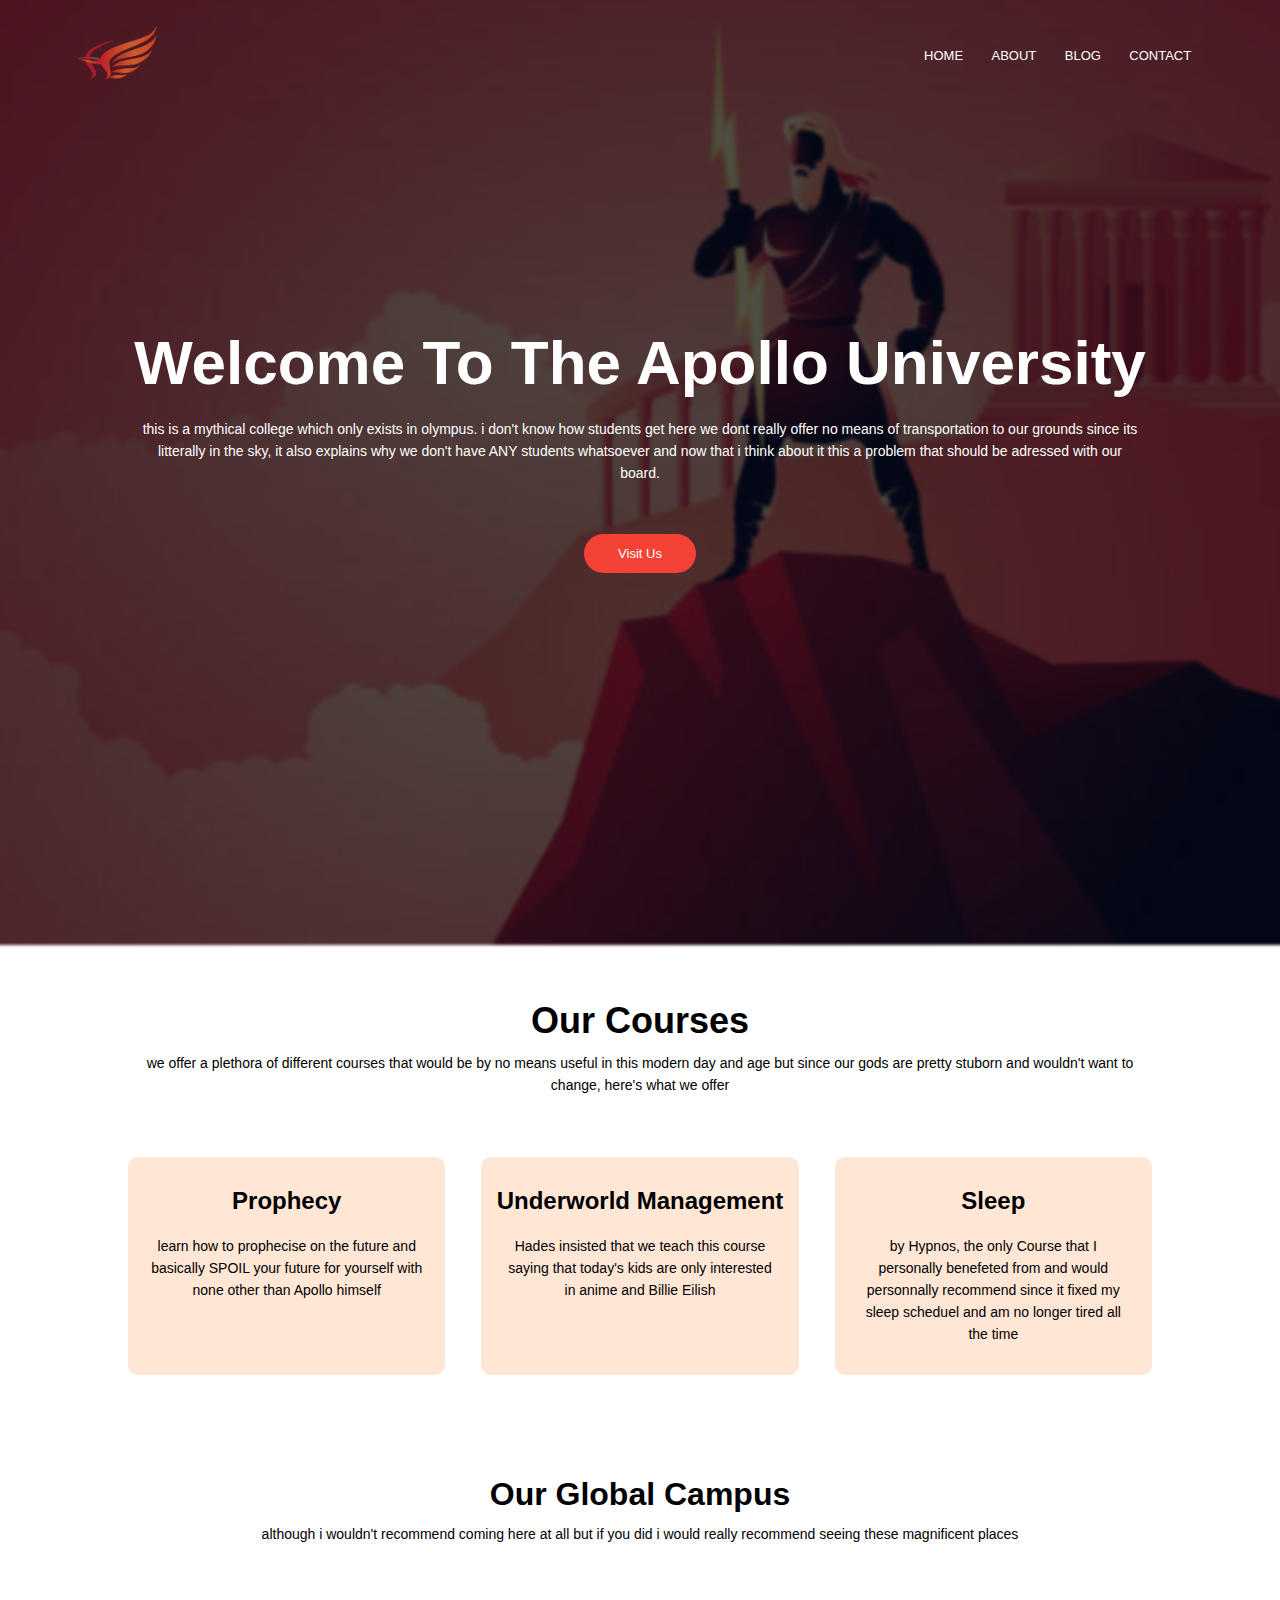
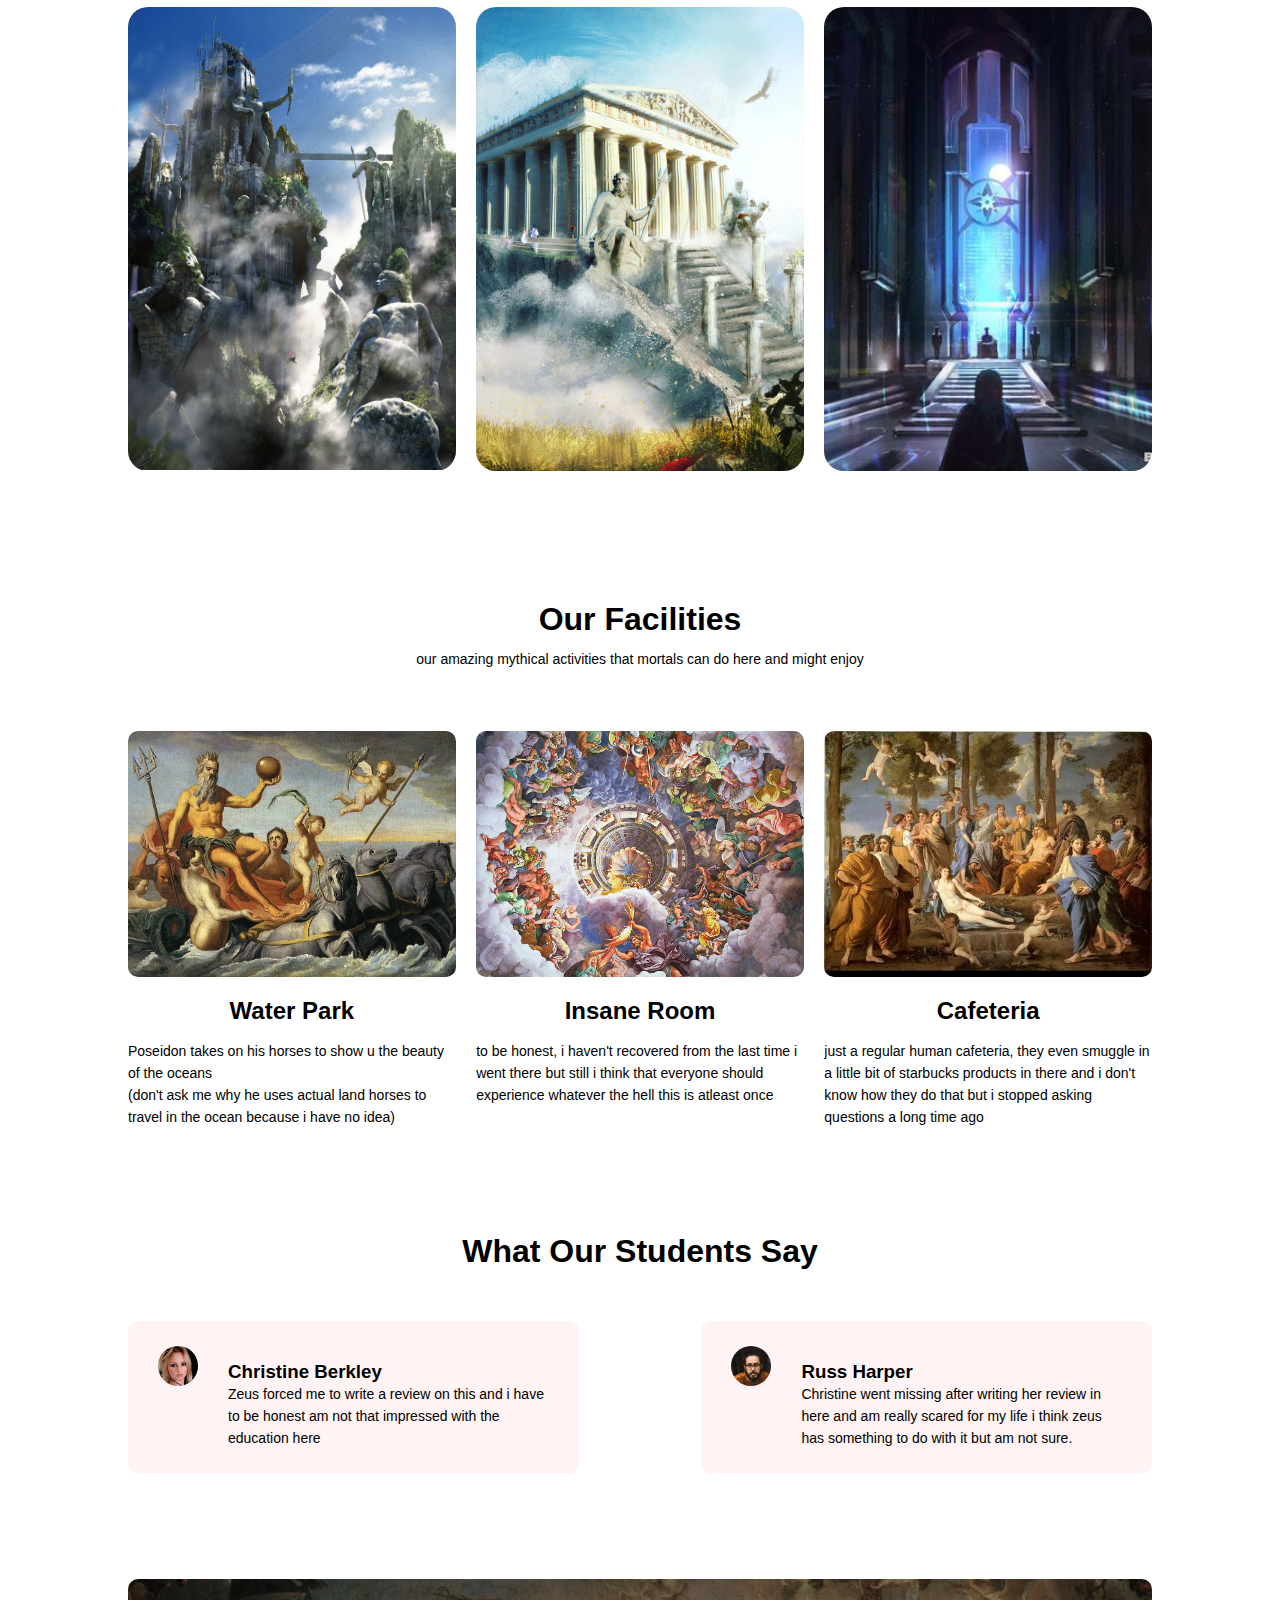
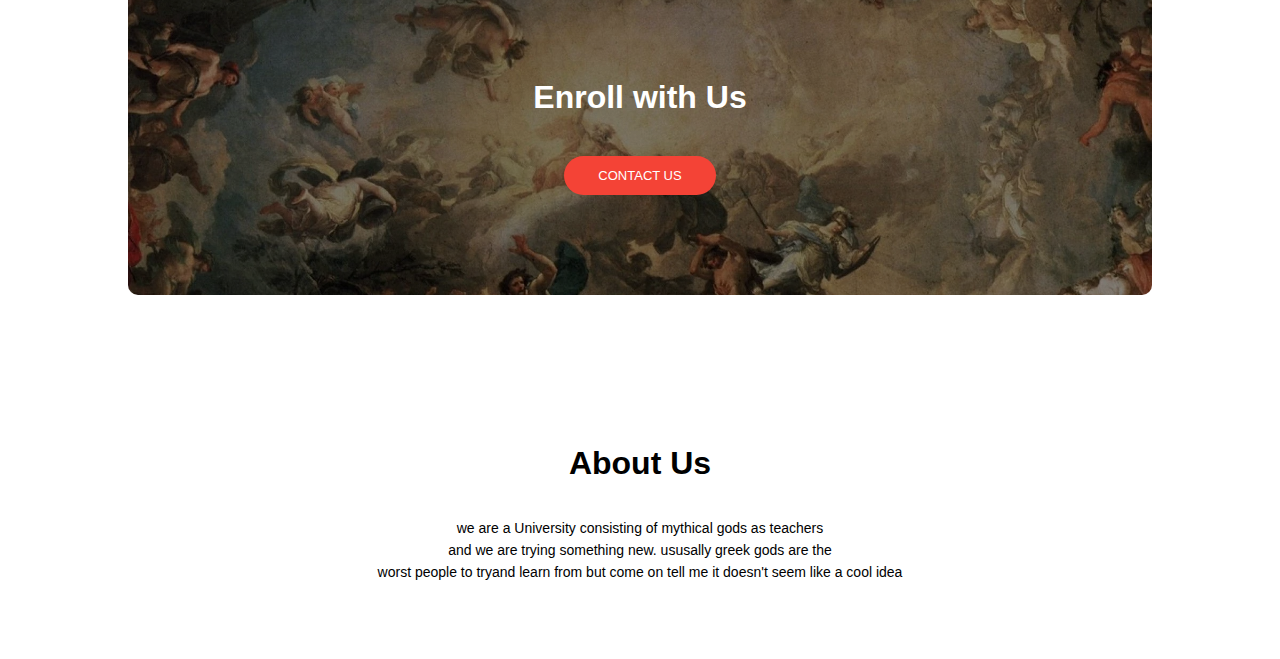
<file: index.html>
<!DOCTYPE html>
<html lang="en">
  <head>
    <meta charset="UTF-8" />
    <meta http-equiv="X-UA-Compatible" content="IE=edge" />
    <meta name="viewport" content="width=device-width, initial-scale=1.0" />
    <link rel="stylesheet" href="style.css" />
    <title>Algerian College</title>
  </head>
  <body>
    <!-- HEADER SECTION -->
    <section class="headerSection" id="headerSection">
      <nav>
        <a href="index.html"><img src="images/logo3.png" alt="logo" /></a>
        <div class="navLinks" id="navLinks">
          <i class="bi bi-x-circle-fill" onclick="HideMenu()"></i>
          <ul>
            <li><a href="index.html">HOME</a></li>
            <li><a href="about.html">ABOUT</a></li>
            <li><a href="blog.html">BLOG</a></li>
            <li><a href="contact.html">CONTACT</a></li>
          </ul>
        </div>
        <i class="bi bi-list" onclick="ShowMenu()"></i>
      </nav>
      <div class="textBox">
        <h1>Welcome To The Apollo University</h1>
        <p>
          this is a mythical college which only exists in olympus. i don't know
          how students get here we dont really offer no means of transportation
          to our grounds since its litterally in the sky, it also explains why
          we don't have ANY students whatsoever and now that i think about it
          this a problem that should be adressed with our board.
        </p>
        <a href="#" class="contactUsBtn">Visit Us</a>
      </div>
    </section>

    <!-- COURSES -->
    <section class="course">
      <h1>Our Courses</h1>
      <p>
        we offer a plethora of different courses that would be by no means
        useful in this modern day and age but since our gods are pretty stuborn
        and wouldn't want to change, here's what we offer
      </p>

      <div class="row">
        <div class="courseColumn">
          <h2>Prophecy</h2>
          <p>
            learn how to prophecise on the future and basically SPOIL your
            future for yourself with none other than Apollo himself
          </p>
        </div>
        <div class="courseColumn">
          <h2>Underworld Management</h2>
          <p>
            Hades insisted that we teach this course saying that today's kids
            are only interested in anime and Billie Eilish
          </p>
        </div>
        <div class="courseColumn">
          <h2>Sleep</h2>
          <p>
            by Hypnos, the only Course that I personally benefeted from and
            would personnally recommend since it fixed my sleep scheduel and am
            no longer tired all the time
          </p>
        </div>
      </div>
    </section>

    <!-- CAMPUS -->
    <section class="campus">
      <h1>Our Global Campus</h1>
      <p>
        although i wouldn't recommend coming here at all but if you did i would
        really recommend seeing these magnificent places
      </p>
      <div class="row">
        <div class="campusColumn">
          <img src="images/status.jpg" />
          <div class="imgCampusLayer">
            <h2>Arcade</h2>
          </div>
        </div>
        <div class="campusColumn">
          <img src="images/theatre.jpg" />
          <div class="imgCampusLayer">
            <h2>Theatre</h2>
          </div>
        </div>
        <div class="campusColumn">
          <img src="images/throneRoom.jpg" />
          <div class="imgCampusLayer">
            <h2>Throne</h2>
          </div>
        </div>
      </div>
    </section>

    <!-- FACILITIES -->
    <section class="facilities">
      <h1>Our Facilities</h1>
      <p>
        our amazing mythical activities that mortals can do here and might enjoy
      </p>
      <div class="row">
        <div class="facilitiesColumn">
          <img src="images/waterPark.png" />
          <h2>Water Park</h2>
          <p>
            Poseidon takes on his horses to show u the beauty of the oceans
            <br />(don't ask me why he uses actual land horses to travel in the
            ocean because i have no idea)
          </p>
        </div>
        <div class="facilitiesColumn">
          <img src="images/balRoom.jpg" />
          <h2>Insane Room</h2>
          <p>
            to be honest, i haven't recovered from the last time i went there
            but still i think that everyone should experience whatever the hell
            this is atleast once
          </p>
        </div>
        <div class="facilitiesColumn">
          <img src="images/chatRoom.jpg" />
          <h2>Cafeteria</h2>
          <p>
            just a regular human cafeteria, they even smuggle in a little bit of
            starbucks products in there and i don't know how they do that but i
            stopped asking questions a long time ago
          </p>
        </div>
      </div>
    </section>

    <!-- TESTIMONIALS -->
    <section class="testimonials-section">
      <h1>What Our Students Say</h1>
      <div class="row">
        <div class="testimonials-column">
          <img src="images/user1.jpg" />
          <div>
            <h3>Christine Berkley</h3>
            <p>
              Zeus forced me to write a review on this and i have to be honest
              am not that impressed with the education here
            </p>
            <i class="bi bi-star-fill"></i>
            <i class="bi bi-star-fill"></i>
            <i class="bi bi-star"></i>
            <i class="bi bi-star"></i>
            <i class="bi bi-star"></i>
          </div>
        </div>
        <div class="testimonials-column">
          <img src="images/user2.jpg" />
          <div>
            <h3>Russ Harper</h3>
            <p>
              Christine went missing after writing her review in here and am
              really scared for my life i think zeus has something to do with it
              but am not sure.
            </p>
            <i class="bi bi-star-fill"></i>
            <i class="bi bi-star-fill"></i>
            <i class="bi bi-star-fill"></i>
            <i class="bi bi-star-fill"></i>
            <i class="bi bi-star-half"></i>
          </div>
        </div>
      </div>
    </section>

    <!-- CALL TO ACTION -->
    <section class="callToAction">
      <h1>Enroll with Us</h1>
      <a href="#" class="contactUsBtn">CONTACT US</a>
    </section>

    <!-- FOOTER -->
    <section class="footer">
      <h1>About Us</h1>
      <p>
        we are a University consisting of mythical gods as teachers
        <br />
        and we are trying something new. ususally greek gods are the
        <br />
        worst people to tryand learn from but come on tell me it doesn't seem
        like a cool idea
      </p>
      <div class="socialMediaIcons">
        <i class="bi bi-facebook"></i>
        <i class="bi bi-instagram"></i>
        <i class="bi bi-linkedin"></i>
        <i class="bi bi-twitter"></i>
      </div>
    </section>

    <script>
      // nav bar hide and show
      let navLinks = document.getElementById("navLinks");
      function ShowMenu() {
        navLinks.style.right = "0";
      }
      function HideMenu() {
        navLinks.style.right = "-200px";
      }
    </script>
  </body>
</html>
</file>
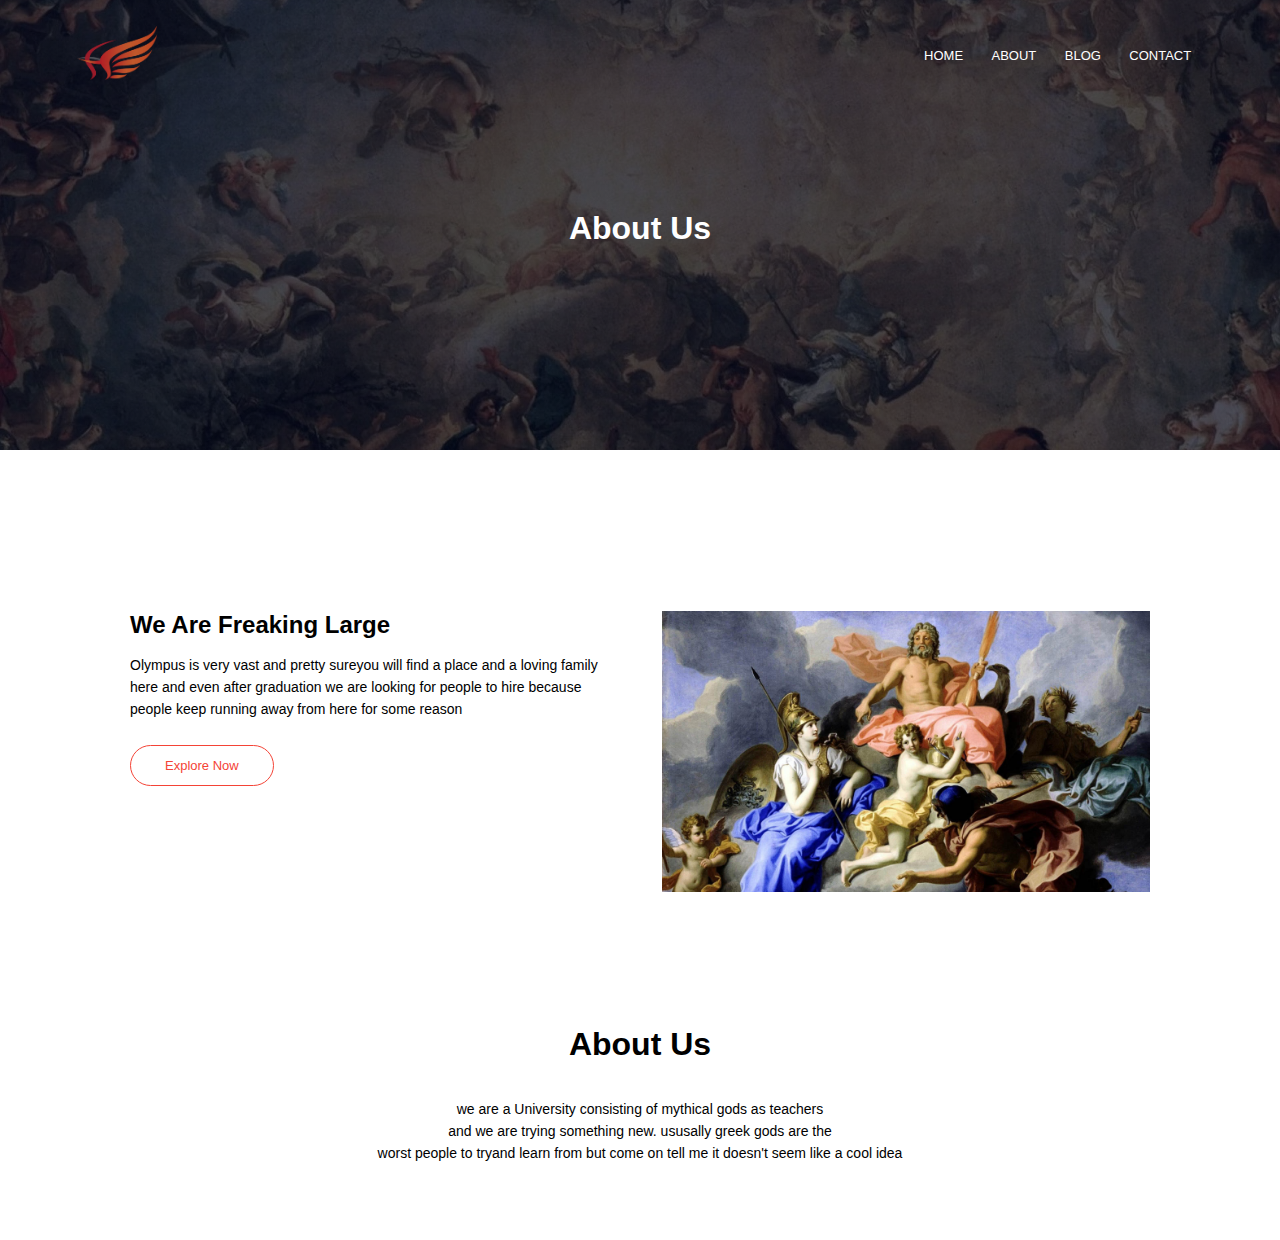
<file: about.html>
<!DOCTYPE html>
<html lang="en">
  <head>
    <meta charset="UTF-8" />
    <meta http-equiv="X-UA-Compatible" content="IE=edge" />
    <meta name="viewport" content="width=device-width, initial-scale=1.0" />
    <link rel="stylesheet" href="style.css" />
    <title>Algerian College</title>
  </head>
  <body>
    <!-- HEADER SECTION -->
    <section class="sub-headerSection" id="headerSection">
      <nav>
        <a href="index.html"><img src="images/logo3.png" alt="logo" /></a>
        <div class="navLinks" id="navLinks">
          <i class="bi bi-x-circle-fill" onclick="HideMenu()"></i>
          <ul>
            <li><a href="index.html">HOME</a></li>
            <li><a href="about.html">ABOUT</a></li>
            <li><a href="blog.html">BLOG</a></li>
            <li><a href="contact.html">CONTACT</a></li>
          </ul>
        </div>
        <i class="bi bi-list" onclick="ShowMenu()"></i>
      </nav>
      <h1>About Us</h1>
    </section>

    <!-- ABOUT US BODY -->
    <section class="aboutUs">
      <div class="row">
        <div class="aboutUsColumn">
          <h2>We Are Freaking Large</h2>
          <p>
            Olympus is very vast and pretty sureyou will find a place and a
            loving family here and even after graduation we are looking for
            people to hire because people keep running away from here for some
            reason
          </p>
          <a href="#" class="contactUsBtn redBtn">Explore Now</a>
        </div>
        <div class="aboutUsColumn">
          <img src="images/gods.jpg" />
        </div>
      </div>
    </section>

    <!-- FOOTER -->
    <section class="footer">
      <h1>About Us</h1>
      <p>
        we are a University consisting of mythical gods as teachers
        <br />
        and we are trying something new. ususally greek gods are the
        <br />
        worst people to tryand learn from but come on tell me it doesn't seem
        like a cool idea
      </p>
      <div class="socialMediaIcons">
        <i class="bi bi-facebook"></i>
        <i class="bi bi-instagram"></i>
        <i class="bi bi-linkedin"></i>
        <i class="bi bi-twitter"></i>
      </div>
    </section>

    <script>
      // nav bar hide and show
      let navLinks = document.getElementById("navLinks");
      function ShowMenu() {
        navLinks.style.right = "0";
      }
      function HideMenu() {
        navLinks.style.right = "-200px";
      }
    </script>
  </body>
</html>
</file>
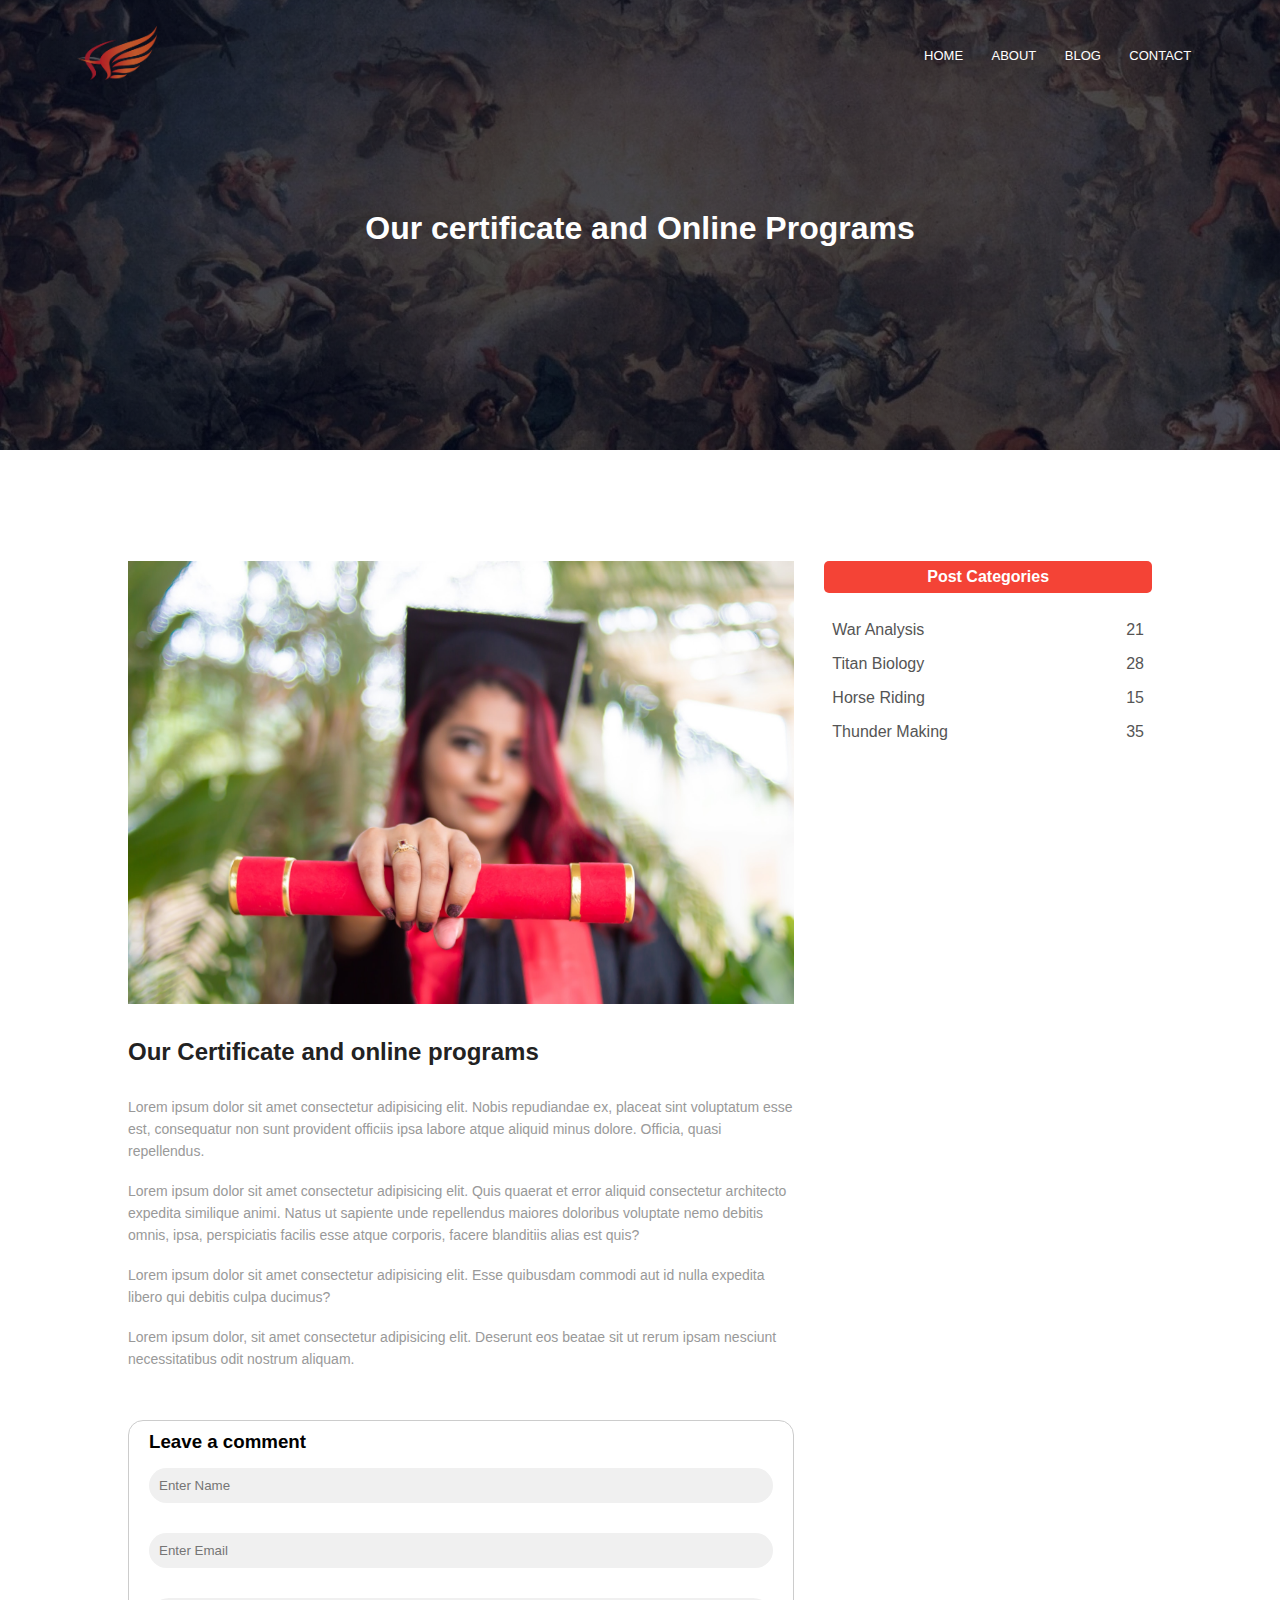
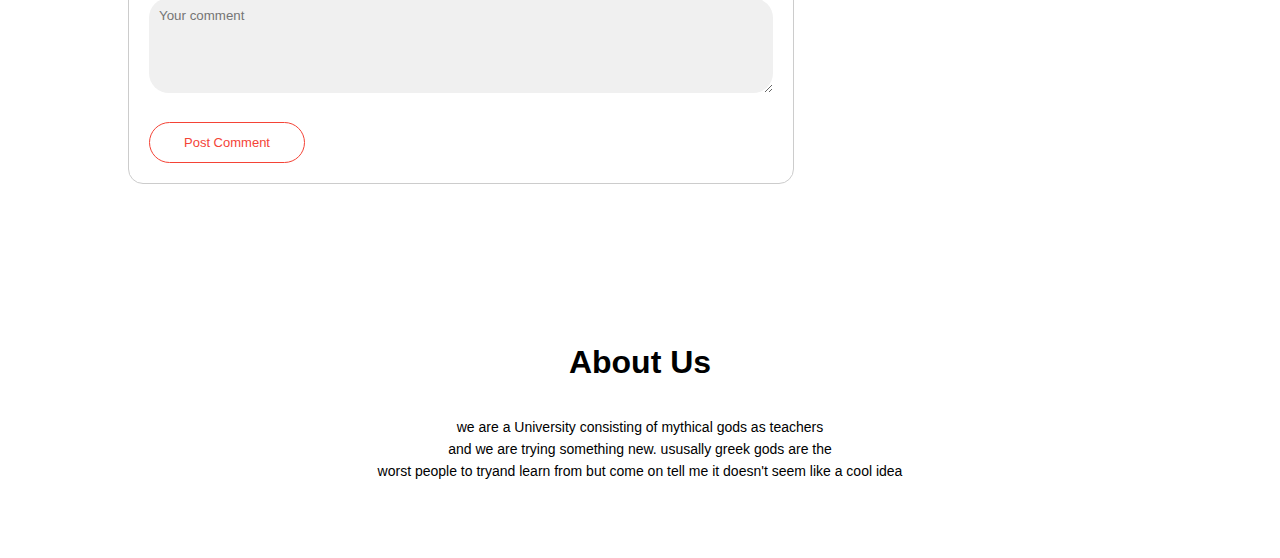
<file: blog.html>
<!DOCTYPE html>
<html lang="en">
  <head>
    <meta charset="UTF-8" />
    <meta http-equiv="X-UA-Compatible" content="IE=edge" />
    <meta name="viewport" content="width=device-width, initial-scale=1.0" />
    <link rel="stylesheet" href="style.css" />
    <title>Algerian College</title>
  </head>
  <body>
    <!-- HEADER SECTION -->
    <section class="sub-headerSection" id="headerSection">
      <nav>
        <a href="index.html"><img src="images/logo3.png" alt="logo" /></a>
        <div class="navLinks" id="navLinks">
          <i class="bi bi-x-circle-fill" onclick="HideMenu()"></i>
          <ul>
            <li><a href="index.html">HOME</a></li>
            <li><a href="about.html">ABOUT</a></li>
            <li><a href="blog.html">BLOG</a></li>
            <li><a href="contact.html">CONTACT</a></li>
          </ul>
        </div>
        <i class="bi bi-list" onclick="ShowMenu()"></i>
      </nav>
      <h1>Our certificate and Online Programs</h1>
    </section>

    <!-- BLOG -->
    <section class="blogSection">
      <div class="row">
        <div class="blogLeftSection">
          <img src="images/certificate.jpg" />
          <h2>Our Certificate and online programs</h2>
          <p>
            Lorem ipsum dolor sit amet consectetur adipisicing elit. Nobis
            repudiandae ex, placeat sint voluptatum esse est, consequatur non
            sunt provident officiis ipsa labore atque aliquid minus dolore.
            Officia, quasi repellendus.
          </p>
          <br />
          <p>
            Lorem ipsum dolor sit amet consectetur adipisicing elit. Quis
            quaerat et error aliquid consectetur architecto expedita similique
            animi. Natus ut sapiente unde repellendus maiores doloribus
            voluptate nemo debitis omnis, ipsa, perspiciatis facilis esse atque
            corporis, facere blanditiis alias est quis?
          </p>
          <br />
          <p>
            Lorem ipsum dolor sit amet consectetur adipisicing elit. Esse
            quibusdam commodi aut id nulla expedita libero qui debitis culpa
            ducimus?
          </p>
          <br />
          <p>
            Lorem ipsum dolor, sit amet consectetur adipisicing elit. Deserunt
            eos beatae sit ut rerum ipsam nesciunt necessitatibus odit nostrum
            aliquam.
          </p>
          <div class="commentBox">
            <h3>Leave a comment</h3>
            <form class="commentForm">
              <input type="text" placeholder="Enter Name" />
              <input type="email" placeholder="Enter Email" />
              <textarea rows="5" placeholder="Your comment"></textarea>
              <button class="contactUsBtn redBtn" type="submit">
                Post Comment
              </button>
            </form>
          </div>
        </div>
        <div class="blogRightSection">
          <h2>Post Categories</h2>
          <div>
            <span>War Analysis</span>
            <span>21</span>
          </div>
          <div>
            <span>Titan Biology</span>
            <span>28</span>
          </div>
          <div>
            <span>Horse Riding</span>
            <span>15</span>
          </div>
          <div>
            <span>Thunder Making</span>
            <span>35</span>
          </div>
        </div>
      </div>
    </section>

    <!-- FOOTER -->
    <section class="footer">
      <h1>About Us</h1>
      <p>
        we are a University consisting of mythical gods as teachers
        <br />
        and we are trying something new. ususally greek gods are the
        <br />
        worst people to tryand learn from but come on tell me it doesn't seem
        like a cool idea
      </p>
      <div class="socialMediaIcons">
        <i class="bi bi-facebook"></i>
        <i class="bi bi-instagram"></i>
        <i class="bi bi-linkedin"></i>
        <i class="bi bi-twitter"></i>
      </div>
    </section>

    <script>
      // nav bar hide and show
      let navLinks = document.getElementById("navLinks");
      function ShowMenu() {
        navLinks.style.right = "0";
      }
      function HideMenu() {
        navLinks.style.right = "-200px";
      }
    </script>
  </body>
</html>
</file>
<file: style.css>
* {
  box-sizing: border-box;
  margin: 0;
  padding: 0;
  font-family: "Roboto", sans-serif;
}
html,
body {
  overflow-x: hidden;
  max-width: 100%;
}
/* 


header section


*/
.headerSection {
  min-height: 100vh;
  width: 100%;
  background-image: linear-gradient(rgba(4, 9, 30, 0.7), rgba(4, 9, 30, 0.7)),
    url(images/zeus.jpg);
  backdrop-filter: blur(0px);
  background-position: center;
  background-size: cover;
  position: relative;
}
.headerSection::before {
  content: "";
  position: fixed;
  top: -5%;
  left: -5%;
  right: -5%;
  z-index: -1;

  display: block;
  background-image: linear-gradient(rgba(4, 9, 30, 0.7), rgba(4, 9, 30, 0.7)),
    url(images/zeus.jpg);
  background-size: cover;
  width: 110%;
  height: 110%;

  -webkit-filter: blur(1.5px);
  filter: blur(1.5px);
}
nav {
  display: flex;
  padding: 2% 6%;
  justify-content: space-between;
  align-items: center;
}
nav img {
  width: 80px;
  left: 20px;
  opacity: 80%;
}
.navLinks {
  flex: 1;
  text-align: right;
}
.navLinks ul li {
  list-style: none;
  display: inline-block;
  padding: 8px 12px;
  position: relative;
}
.navLinks ul li::after,
.navLinks ul li::before {
  content: "";
  width: 100%;
  opacity: 0;
  height: 2px;
  background: #f44336;
  display: block;
  margin: auto;
  transition: all 0.5s;
}
.navLinks ul li:hover::after,
.navLinks ul li:hover::before {
  opacity: 1;
  transform: translateY(0px);
}
.navLinks ul li::before {
  top: 0px;
  transform: translateY(-10px);
}
.navLinks ul li::after {
  bottom: 0px;
  transform: translateY(10px);
}
.navLinks ul li a {
  color: #fff;
  text-decoration: none;
  font-size: 13px;
}
nav .bi {
  display: none;
}
@media (max-width: 700px) {
  .headerSection::before {
    background-position: center center;
  }
}
/** 


basic info section


 **/
.textBox {
  width: 80%;
  color: #fff;
  position: absolute;
  top: 50%;
  left: 50%;
  transform: translate(-50%, -50%);
  text-align: center;
}
.textBox h1 {
  font-size: 62px;
}
.textBox p {
  margin: 10px 0 40px;
  font-size: 14px;
  color: #fff;
}
.contactUsBtn {
  display: inline-block;
  text-decoration: none;
  color: #fff;
  padding: 12px 34px;
  font-size: 13px;
  background: #f44336;
  position: relative;
  cursor: pointer;
  border-radius: 50px;
  transition: 1s;
}
.contactUsBtn:hover {
  background: #f44336c5;
}
@media (max-width: 700px) {
  .textBox h1 {
    font-size: 20px;
  }
  .navLinks {
    position: fixed;
    background: #f44336;
    height: 100vh;
    width: 150px;
    top: 0;
    right: -200px;
    text-align: center;
    z-index: 2;
    transition: 0.3s;
  }
  .navLinks ul li {
    display: block;
  }
  nav .bi {
    display: block;
    color: #fff;
    margin: 10px;
    font-size: 22px;
    cursor: pointer;
    text-align: left;
  }
  .navLinks ul {
    padding: 30px;
  }
}
/* 


COURSES


*/
.course {
  width: 80%;
  margin: auto;
  text-align: center;
  padding-top: 100px;
}
.course h1 {
  font-size: 36px;
  font-weight: 600;
}
p {
  color: rgb(0, 0, 0);
  font-size: 14px;
  font-weight: 300;
  line-height: 22px;
  padding: 10px;
}
.row {
  margin-top: 5%;
  display: flex;
  justify-content: space-between;
}
.courseColumn {
  flex-basis: 31%;
  background: #ff75192f;
  border-radius: 10px;
  margin-bottom: 5%;
  padding: 20px 12px;
  transition: 0.5s;
}
.courseColumn h2 {
  text-align: center;
  font-weight: 900;
  margin: 10px 0;
}
@media (max-width: 700px) {
  .row {
    flex-direction: column;
  }
}
/* 


campus


*/
.campus {
  width: 80%;
  margin: auto;
  text-align: center;
  padding-top: 50px;
}
.campusColumn {
  flex-basis: 32%;
  border-radius: 20px;
  margin-bottom: 30px;
  position: relative;
  overflow: hidden;
}
.campusColumn:hover img {
  transform: scale(1.06);
  transform-origin: 50% 50%;
}
.campusColumn:hover .imgCampusLayer {
  background: rgba(255, 255, 255, 0.212);
}
.campusColumn img {
  width: 100%;
  display: block;
  transition: 2s;
}
.imgCampusLayer {
  background: transparent;
  height: 100%;
  width: 100%;
  position: absolute;
  top: 0;
  left: 0;
  transition: 2s;
}
.imgCampusLayer h2 {
  width: 100%;
  font-weight: 900;
  color: rgba(0, 0, 0, 0.74);
  font-size: 26px;
  bottom: 0;
  left: 50%;
  transform: translateX(-50%);
  position: absolute;
  opacity: 0;
  transition: 1s;
}
.imgCampusLayer:hover h2 {
  bottom: 15%;
  font-size: 26px;
  opacity: 1;
}
/* 


facilities


*/
.facilities {
  width: 80%;
  margin: auto;
  text-align: center;
  padding-top: 100px;
}
.facilitiesColumn {
  flex-basis: 32%;
  border-radius: 10px;
  margin-bottom: 5px;
  text-align: left;
}
.facilitiesColumn img {
  width: 100%;
  border-radius: 10px;
  transition: 2s;
}
.facilitiesColumn p {
  padding: 0;
}
.facilitiesColumn h2 {
  margin-top: 16px;
  margin-bottom: 15px;
  text-align: center;
}
/* 


testimonials


*/
.testimonials-section {
  width: 80%;
  margin: auto;
  text-align: center;
  padding-top: 100px;
}
.testimonials-column {
  flex-basis: 44%;
  border-radius: 10px;
  margin-bottom: 5px;
  text-align: left;
  background: #fff3f3;
  padding: 25px;
  cursor: pointer;
  display: flex;
}
.testimonials-column img {
  height: 40px;
  margin-left: 5px;
  margin-right: 30px;
  border-radius: 50%;
}
.testimonials-column p {
  padding: 0;
}
.testimonials-column h3 {
  margin-top: 15px;
  text-align: left;
}
.testimonials-column .bi {
  color: #f44336;
}
@media (max-width: 700px) {
  .testimonials-column img {
    margin-left: 0px;
    margin-right: 15px;
  }
}
/* 
  

  call to action

  
  */
.callToAction {
  margin: 100px auto;
  width: 80%;
  background-image: linear-gradient(rgba(0, 0, 0, 0.466), rgba(0, 0, 0, 0.466)),
    url(images/mythicalBackground.webp);
  background-position: center;
  background-size: cover;
  border-radius: 10px;
  text-align: center;
  padding: 100px 0;
}
.callToAction h1 {
  color: #fff;
  margin-bottom: 40px;
  padding: 0;
}
@media (max-width: 700px) {
  .callToAction h1 {
    font-size: 24px;
  }
}
/* 
  

  footer

  
  */
.footer {
  width: 100%;
  text-align: center;
  padding: 30px 0;
}
.footer h1 {
  margin-bottom: 25px;
  margin-top: 20px;
  font-weight: 600;
}
.socialMediaIcons {
  color: #f44336;
  margin: 0 13px;
  cursor: pointer;
  padding: 18px 0;
}
/* 
  

  about us page
  

  */
.sub-headerSection {
  height: 50vh;
  width: 100%;
  background-image: linear-gradient(rgba(4, 9, 30, 0.7), rgba(4, 9, 30, 0.7)),
    url(images/mythicalBackground.webp);
  background-position: center;
  background-size: cover;
  text-align: center;
  color: #fff;
}
.sub-headerSection h1 {
  margin-top: 100px;
}
.aboutUs {
  width: 80%;
  margin: auto;
  padding-top: 80px;
  padding-bottom: 50px;
}
.aboutUsColumn {
  flex-basis: 48%;
  padding: 30px 2px;
  text-align: left;
}
.aboutUsColumn img {
  width: 100%;
  text-align: left;
}
.aboutUsColumn h2 {
  padding-top: 0;
}
.aboutUsColumn p {
  padding: 15px 0 25px;
  color: rgb(0, 0, 0);
  text-align: left;
}
.redBtn {
  border: 1px solid #f44336;
  background: transparent;
  color: #f44336;
}
.redBtn:hover {
  color: #fff;
}
/* 
  

  blog page

  
  */
.blogSection {
  width: 80%;
  margin: auto;
  padding: 60px 0;
}
.blogLeftSection {
  flex-basis: 65%;
}
.blogLeftSection img {
  width: 100%;
}
.blogLeftSection h2 {
  color: #222;
  font-weight: 600;
  margin: 30px 0;
}
.blogLeftSection p {
  color: #999;
  padding: 0;
}
.blogRightSection {
  flex-basis: 32%;
}
.blogRightSection h2 {
  background-color: #f44336;
  border-radius: 5px;
  color: #fff;
  padding: 7px 0;
  font-size: 16px;
  margin-bottom: 20px;
  text-align: center;
}
.blogRightSection div {
  display: flex;
  align-items: center;
  justify-content: space-between;
  color: #555;
  padding: 8px;
}
.commentBox {
  border: 1px solid #ccc;
  border-radius: 15px;
  margin: 50px 0;
  padding: 10px 20px;
}
.commentBox h3 {
  text-align: left;
}
.commentForm input,
.commentForm textarea {
  width: 100%;
  padding: 10px;
  margin: 15px 0;
  border: none;
  border-radius: 20px;
  outline: none;
  background-color: #f0f0f0;
}
.commentForm button {
  margin: 10px 0;
}
@media (max-width: 700px) {
  .sub-headerSection h1 {
    font-size: 24px;
  }
}
/* 
  
  
  contact us page
  

  */
.location {
  width: 80%;
  margin: auto;
  padding: 80px 0;
}
.location iframe {
  width: 100%;
  border-radius: 30px;
}
.contactUs {
  width: 80%;
  margin: auto;
}
.contactColumn {
  flex-basis: 48%;
  margin-bottom: 30px;
}
.contactColumn div {
  display: flex;
  align-items: center;
  margin-bottom: 40px;
}
.contactColumn div .bi {
  font-size: 28px;
  color: #f44336;
  margin: 10px;
  margin-right: 30px;
}
.contactColumn p {
  padding: 0;
}
.contactColumn h5 {
  font-size: 20px;
  margin-bottom: 5px;
  color: #555;
  font-weight: 400;
}
.contactColumn input,
.contactColumn textarea {
  width: 100%;
  padding: 10px;
  margin: 15px 0;
  border: none;
  border-radius: 20px;
  outline: none;
  background: #f0f0f0;
}
.contactColumn form {
  margin-top: -20px;
}
</file>
